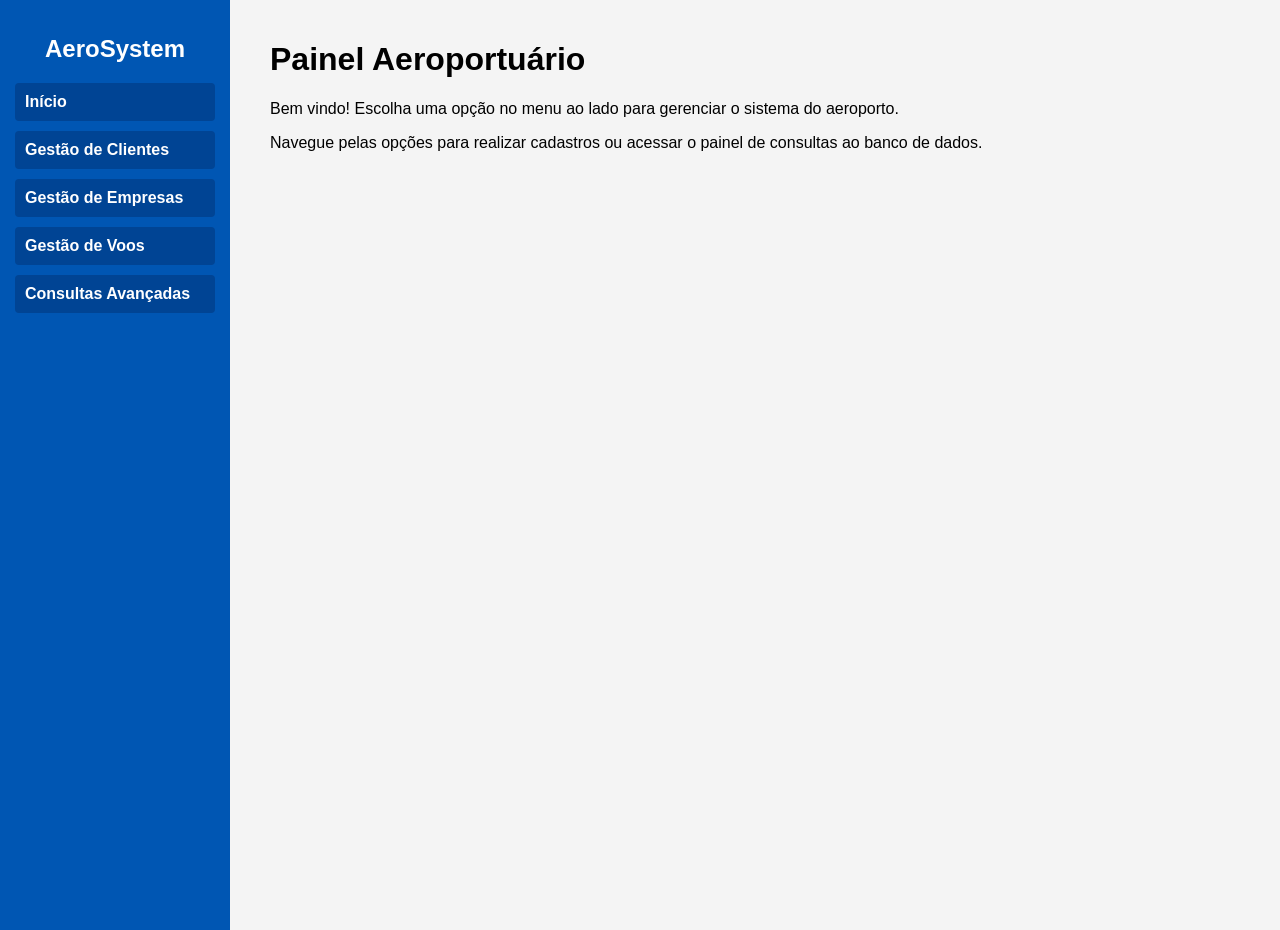
<file: index.html>
<!DOCTYPE html>
<html lang="pt-BR">
    <head>
        <meta charset="UTF-8">
        <title>AeroSystem - Início</title>
        <link rel="stylesheet" href="style.css">
    </head>

    <body>
        <div class="menu-lateral">
            <h2>AeroSystem</h2>
            <ul>
                <li><a href="index.html">Início</a></li>
                <li><a href="clientes.html">Gestão de Clientes</a></li>
                <li><a href="empresas.html">Gestão de Empresas</a></li>
                <li><a href="voos.html">Gestão de Voos</a></li>
                <li><a href="consultas.html">Consultas Avançadas</a></li>
            </ul>
        </div>

        <div class="conteudo">
            <h1>Painel Aeroportuário</h1>
            <p>Bem vindo! Escolha uma opção no menu ao lado para gerenciar o sistema do aeroporto.</p>
            <p>Navegue pelas opções para realizar cadastros ou acessar o painel de consultas ao banco de dados.</p>
        </div>
    </body>
</html>
</file>
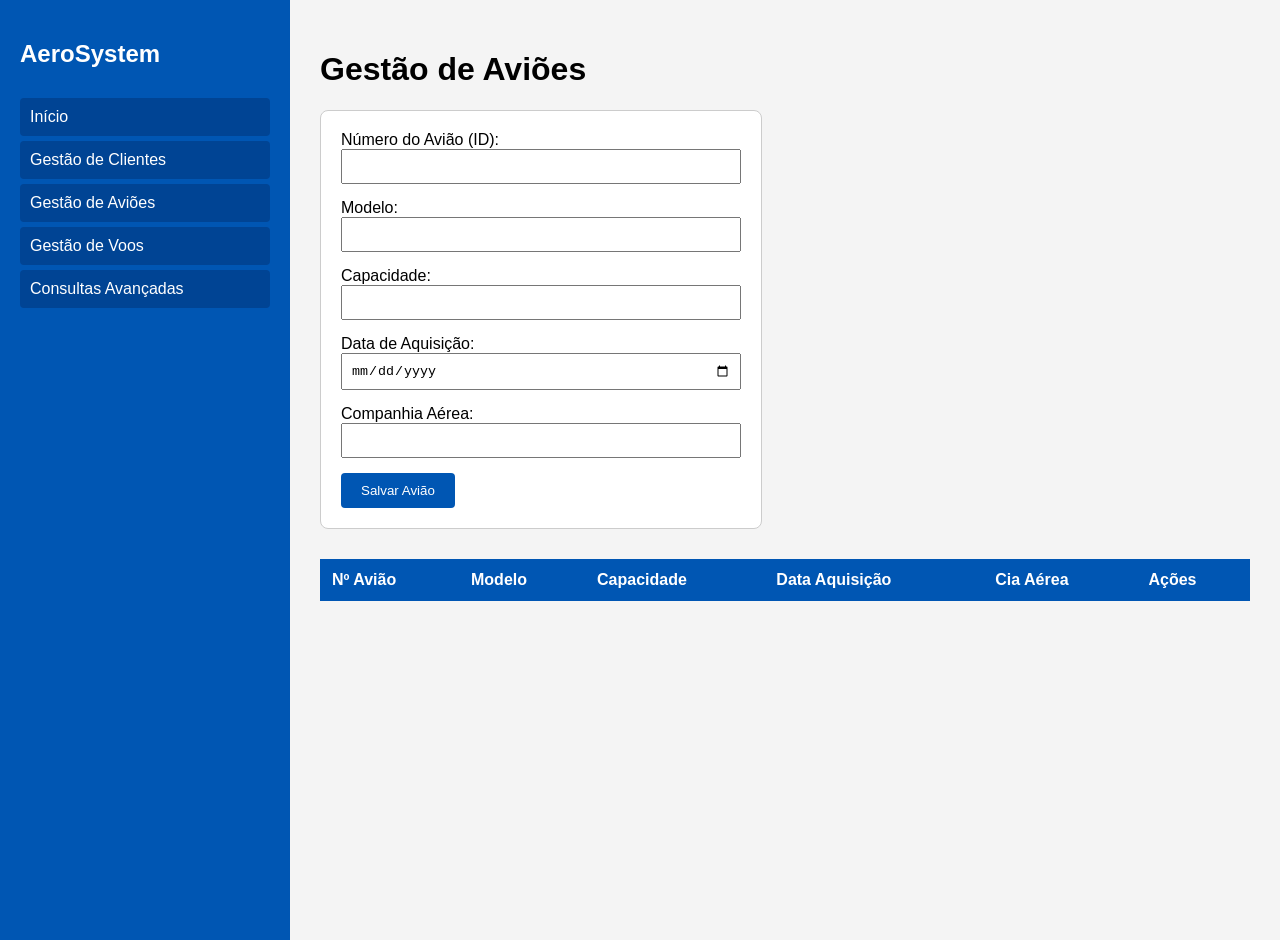
<file: avioes.html>
<!DOCTYPE html>
<html lang="pt-br">
<head>
    <meta charset="UTF-8">
    <title>Gestão de Aviões</title>
</head>
<body>
    <div class="sidebar">
        <h2>AeroSystem</h2>
        <a href="index.html">Início</a>
        <a href="clientes.html">Gestão de Clientes</a>
        <a href="avioes.html">Gestão de Aviões</a>
        <a href="voos.html">Gestão de Voos</a>
        <a href="consultas.html">Consultas Avançadas</a>
    </div>

    <div class="main-content">
        <h1>Gestão de Aviões</h1>
        
        <form id="form-aviao">
            <label>Número do Avião (ID):</label>
            <input type="number" id="aviao-n" required>

            <label>Modelo:</label>
            <input type="text" id="aviao-modelo" required>

            <label>Capacidade:</label>
            <input type="number" id="aviao-cap" required>

            <label>Data de Aquisição:</label>
            <input type="date" id="aviao-data" required>

            <label>Companhia Aérea:</label>
            <input type="text" id="aviao-cia" required>

            <button type="submit">Salvar Avião</button>
        </form>

        <table id="tabela-avioes">
            <thead>
                <tr>
                    <th>Nº Avião</th>
                    <th>Modelo</th>
                    <th>Capacidade</th>
                    <th>Data Aquisição</th>
                    <th>Cia Aérea</th>
                    <th>Ações</th>
                </tr>
            </thead>
            <tbody id="tbody-avioes"></tbody>
        </table>
    </div>

    <script src="script.js"></script>
</body>
</html>

<head>
    <meta charset="UTF-8">
    <title>Gestão de Aviões</title>
    
    <style>
        body { margin: 0; display: flex; font-family: Arial, sans-serif; background-color: #f4f4f4; }
        
        /* Barra Lateral */
        .sidebar { width: 250px; background-color: #0056b3; color: white; height: 100vh; padding: 20px; }
        .sidebar h2 { font-size: 1.5rem; margin-bottom: 30px; }
        .sidebar a { display: block; color: white; text-decoration: none; padding: 10px; margin-bottom: 5px; background: #004494; border-radius: 4px; }
        .sidebar a:hover { background: #003366; }

        /* Conteúdo Principal */
        .main-content { flex: 1; padding: 30px; }
        
        /* Formulario e Tabela */
        form { background: white; padding: 20px; border-radius: 8px; border: 1px solid #ccc; width: 400px; }
        input { width: 100%; padding: 8px; margin-bottom: 15px; box-sizing: border-box; }
        table { width: 100%; border-collapse: collapse; margin-top: 30px; background: white; }
        th { background-color: #0056b3; color: white; padding: 12px; text-align: left; }
        td { padding: 10px; border: 1px solid #ddd; }
        button { background-color: #0056b3; color: white; padding: 10px 20px; border: none; cursor: pointer; border-radius: 4px; }
    </style>
</head>
</file>
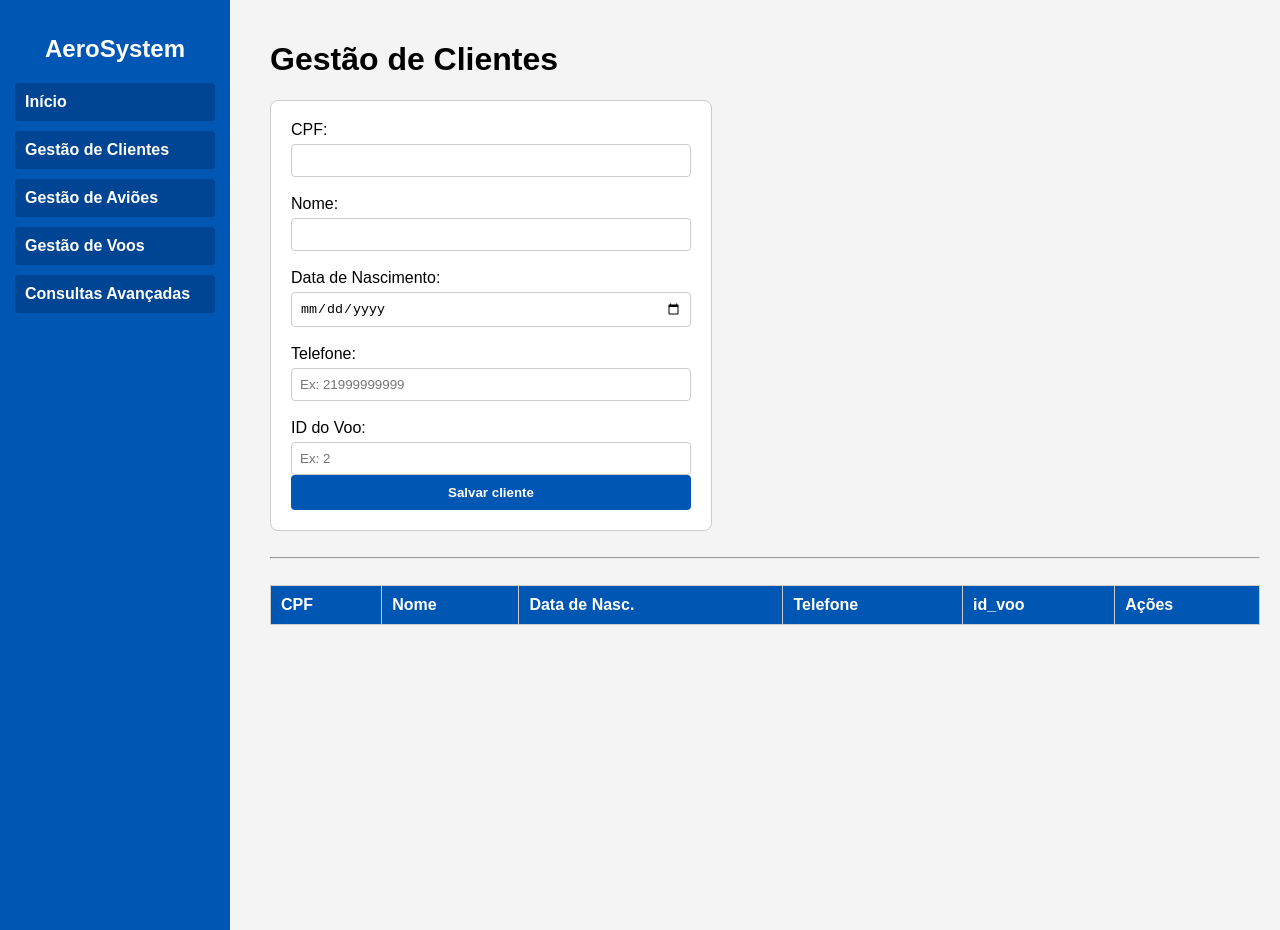
<file: clientes.html>
<!DOCTYPE html>
<html lang="pt-BR">
    <head>
        <meta charset="UTF-8">
        <title>Clientes - AeroSystem</title>
        <link rel="stylesheet" href="style.css">
    </head>

    <body>
        <div class="menu-lateral">
            <h2>AeroSystem</h2>
            <ul>
                <li><a href="index.html">Início</a></li>
                <li><a href="clientes.html">Gestão de Clientes</a></li>
                <li><a href="avioes.html">Gestão de Aviões</a></li>
                <li><a href="voos.html">Gestão de Voos</a></li>
                <li><a href="consultas.html">Consultas Avançadas</a></li>
            </ul>
        </div>

        <div class="conteudo">
            <h1>Gestão de Clientes</h1>
            
            <form id="form-cliente">
                <label>CPF:</label><br>
                <input type="text" id="cli-cpf" required><br><br>

                <label>Nome:</label><br>
                <input type="text" id="cli-nome" required><br><br>

                <label>Data de Nascimento:</label><br>
                <input type="date" id="cli-nasc" required><br><br>

                <label>Telefone:</label><br>
                <input type="text" id="cli-tel" placeholder="Ex: 21999999999" required><br><br>

               
                <label>ID do Voo:</label>
                <input type="number" id="voo_id" placeholder="Ex: 2" required>

                <button type="submit">Salvar cliente</button>
            </form>

            <br><hr><br>

            <table id="tabela-clientes">
                <thead>
                    <tr>
                        <th>CPF</th>
                        <th>Nome</th>
                        <th>Data de Nasc.</th>
                        <th>Telefone</th>
                        <th>id_voo</th>
                        <th>Ações</th>
                    </tr>
                </thead>
                <tbody id="tbody-clientes"></tbody>
            </table>
        </div>
        <script src="script.js"></script>
    </body>
</html>
</file>
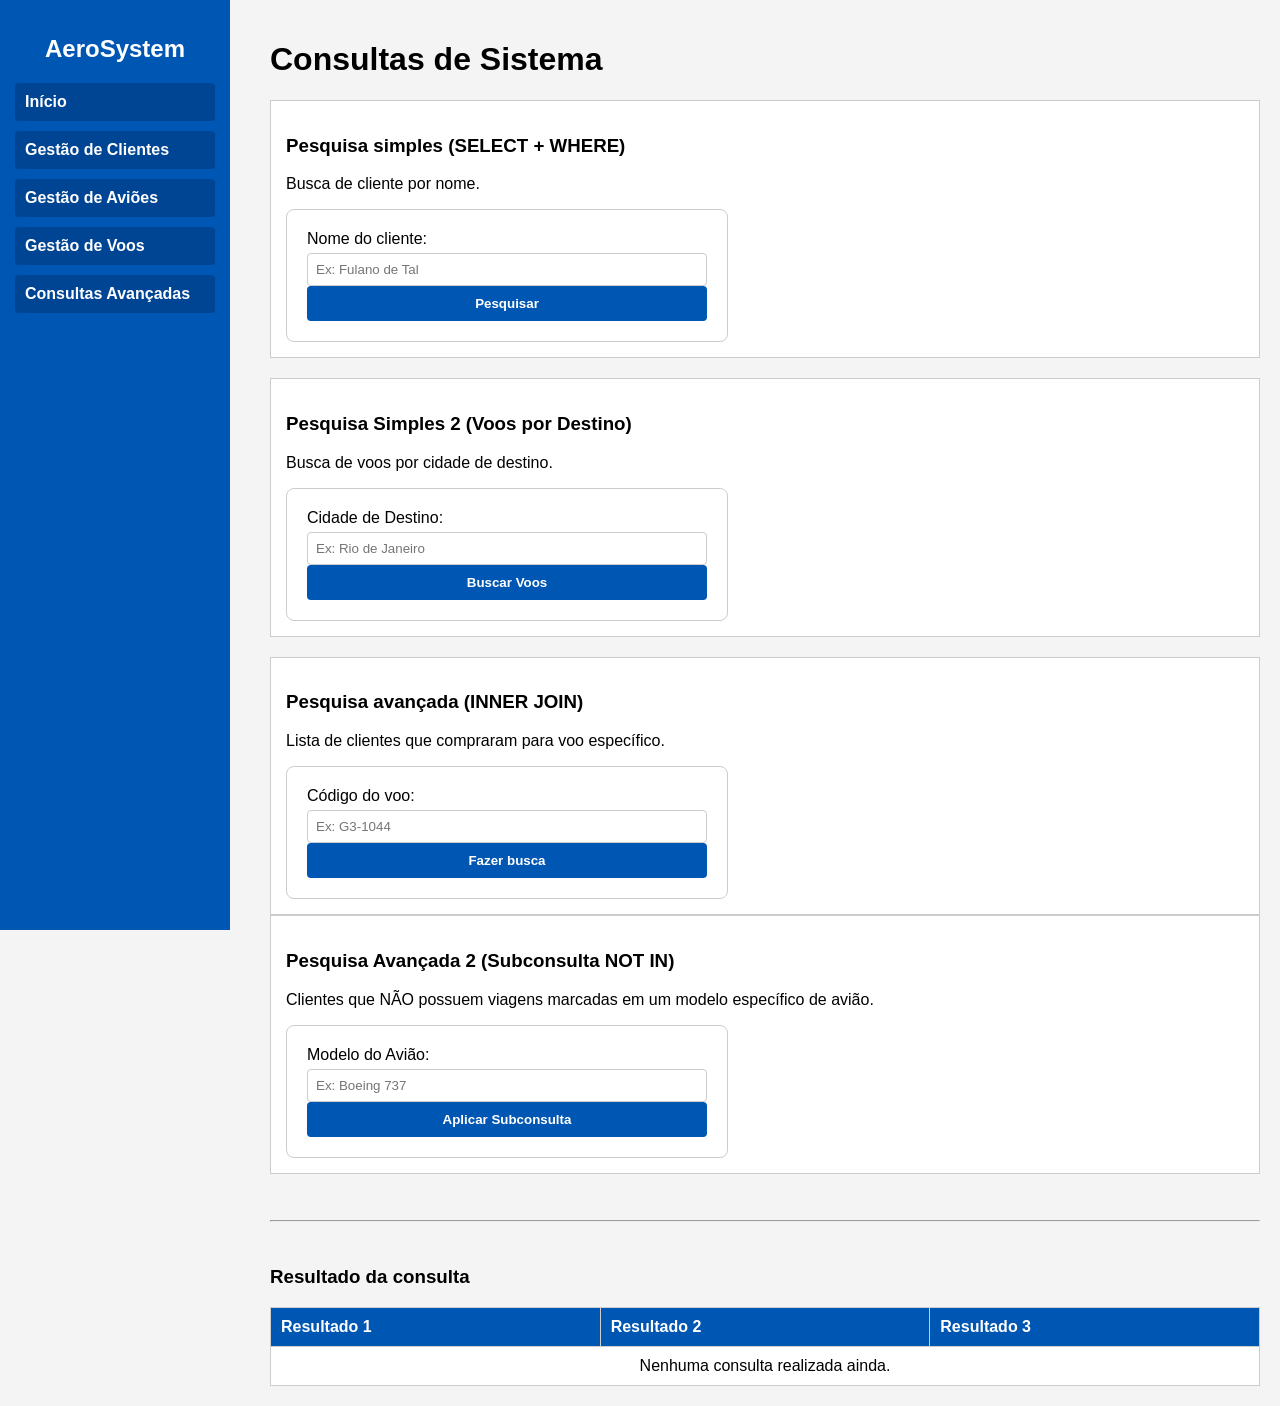
<file: consultas.html>
<!DOCTYPE html>
<html lang="pt-BR">
    <head>
        <meta charset="UTF-8">
        <title>Consultas - AeroSystem</title>
        <link rel="stylesheet" href="style.css">
    </head>

    <body>
        <div class="menu-lateral">
            <h2>AeroSystem</h2>
            <ul>
                <li><a href="index.html">Início</a></li>
                <li><a href="clientes.html">Gestão de Clientes</a></li>
                <li><a href="avioes.html">Gestão de Aviões</a></li>
                <li><a href="voos.html">Gestão de Voos</a></li>
                <li><a href="consultas.html">Consultas Avançadas</a></li>
            </ul>
        </div>

        <div class="conteudo">
            <h1>Consultas de Sistema</h1>
            
            <div style="background-color: white; padding: 15px; border: 1px solid #ccc; margin-bottom: 20px;">
                <h3>Pesquisa simples (SELECT + WHERE)</h3>
                <p>Busca de cliente por nome.</p>
                <form id="form-consulta-simples">
                    <label>Nome do cliente:</label>
                    <input type="text" id="busca-nome" placeholder="Ex: Fulano de Tal">
                    <button type="submit">Pesquisar</button>
                </form>
            </div>

            <div style="background-color: white; padding: 15px; border: 1px solid #ccc; margin-bottom: 20px;">
                <h3>Pesquisa Simples 2 (Voos por Destino)</h3>
                <p>Busca de voos por cidade de destino.</p>
                <form id="form-consulta-destino">
                    <label>Cidade de Destino:</label>
                    <input type="text" id="busca-destino" placeholder="Ex: Rio de Janeiro" required>
                    <button type="submit">Buscar Voos</button>
                </form>
            </div>
            <div style="background-color: white; padding: 15px; border: 1px solid #ccc;">
                <h3>Pesquisa avançada (INNER JOIN)</h3>
                <p>Lista de clientes que compraram para voo específico.</p>
                <form id="form-consulta-avancada">
                    <label>Código do voo:</label>
                    <input type="text" id="busca-voo" placeholder="Ex: G3-1044">
                    <button type="submit">Fazer busca</button>
                </form>
            </div>

            <div style="background-color: white; padding: 15px; border: 1px solid #ccc; margin-bottom: 20px;">
                <h3>Pesquisa Avançada 2 (Subconsulta NOT IN)</h3>
                <p>Clientes que NÃO possuem viagens marcadas em um modelo específico de avião.</p>
                <form id="form-consulta-subquery">
                    <label>Modelo do Avião:</label>
                    <input type="text" id="busca-modelo-aviao" placeholder="Ex: Boeing 737" required>
                    <button type="submit">Aplicar Subconsulta</button>
                </form>
            </div>
            <br><hr><br>
            
            <h3>Resultado da consulta</h3>
            <table id="tabela-resultados">
                <thead>
                    <tr>
                        <th>Resultado 1</th>
                        <th>Resultado 2</th>
                        <th>Resultado 3</th>
                    </tr>
                </thead>
                <tbody id="tbody-resultados">
                    <tr>
                        <td colspan="3" style="text-align: center;">Nenhuma consulta realizada ainda.</td>
                    </tr>
                </tbody>
            </table>
        </div>
        
        <script src="script.js"></script>
    </body>
</html>
</file>
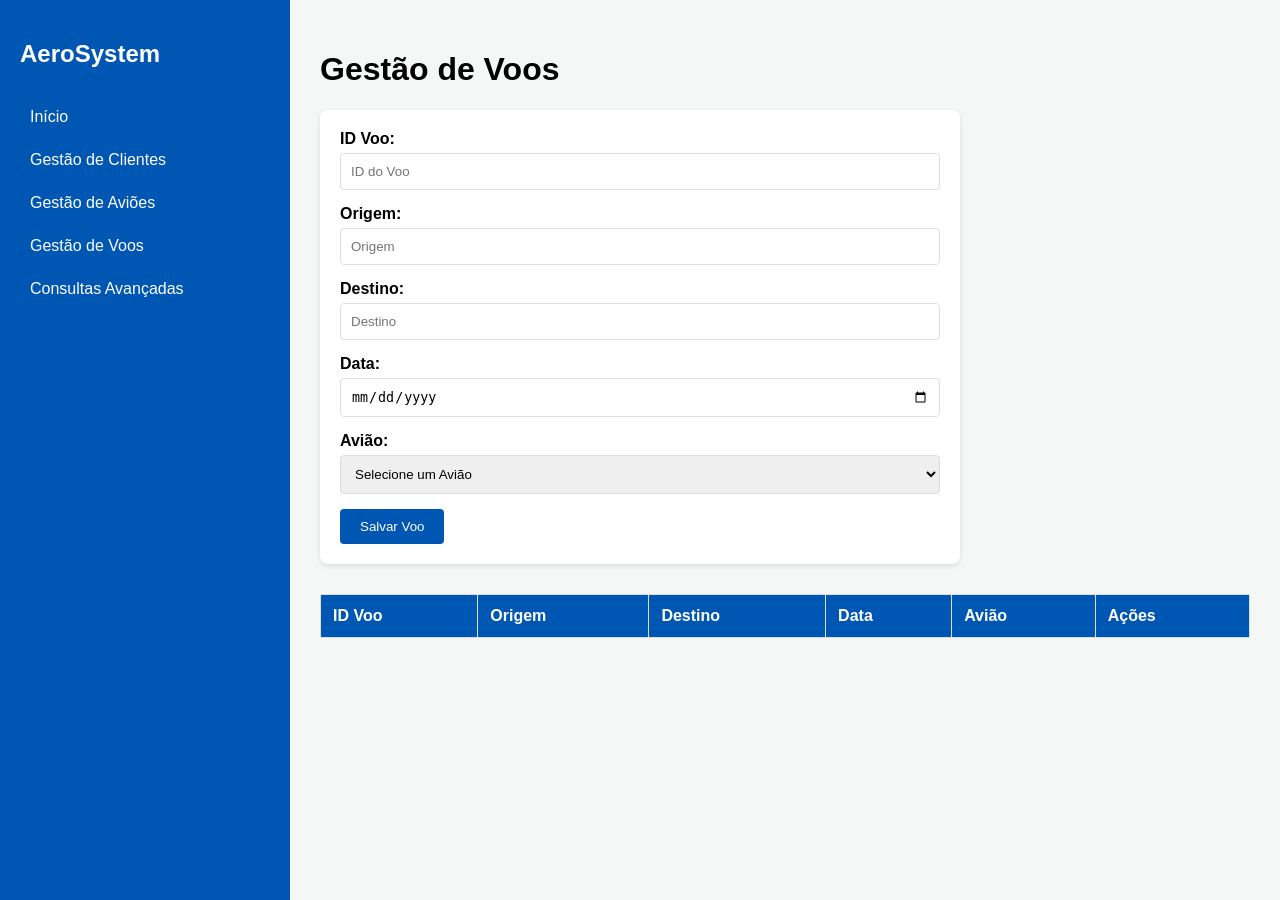
<file: voos.html>
<!DOCTYPE html>
<html lang="pt-br">
<head>
    <meta charset="UTF-8">
    <title>Gestão de Voos</title>

    <style>
        body {
            font-family: 'Segoe UI', Tahoma, Geneva, Verdana, sans-serif;
            margin: 0;
            display: flex;
            min-height: 100vh;
            background-color: #f4f7f6;
        }

        .sidebar {
            width: 250px;
            background-color: #0056b3;
            color: white;
            padding: 20px;
        }

        .sidebar h2 { font-size: 1.5rem; margin-bottom: 30px; }

        .sidebar a {
            display: block;
            color: white;
            text-decoration: none;
            padding: 10px;
            margin-bottom: 5px;
            border-radius: 4px;
        }

        .sidebar a:hover { background-color: #004494; }

        .conteudo { flex: 1; padding: 30px; }

        form {
            background: white;
            padding: 20px;
            border-radius: 8px;
            box-shadow: 0 2px 5px rgba(0,0,0,0.1);
            margin-bottom: 30px;
            max-width: 600px;
        }

        label { display: block; margin-bottom: 5px; font-weight: bold; }

        form input, form select {
            display: block;
            width: 100%;
            padding: 10px;
            margin-bottom: 15px;
            border: 1px solid #ddd;
            border-radius: 4px;
            box-sizing: border-box;
        }

        button {
            background-color: #0056b3;
            color: white;
            border: none;
            padding: 10px 20px;
            border-radius: 4px;
            cursor: pointer;
        }

        table { width: 100%; border-collapse: collapse; background: white; }

        table thead { background-color: #0056b3; color: white; }

        table th, table td {
            padding: 12px;
            border: 1px solid #ddd;
            text-align: left;
        }
    </style>
</head>
<body>

    <div class="sidebar">
        <h2>AeroSystem</h2>
        <a href="index.html">Início</a>
        <a href="clientes.html">Gestão de Clientes</a>
        <a href="avioes.html">Gestão de Aviões</a>
        <a href="voos.html">Gestão de Voos</a>
        <a href="consultas.html">Consultas Avançadas</a>
    </div>

    <div class="conteudo">
        <h1>Gestão de Voos</h1>
        
        <form id="form-voo">
            <label>ID Voo:</label>
            <input type="text" id="id_voo" placeholder="ID do Voo">

            <label>Origem:</label>
            <input type="text" id="origem" placeholder="Origem">

            <label>Destino:</label>
            <input type="text" id="destino" placeholder="Destino">

            <label>Data:</label>
            <input type="date" id="data_voo">
            
            <label>Avião:</label>
            <select id="aviao_id">
                <option value="">Selecione um Avião</option>
            </select>
            
            <button type="submit">Salvar Voo</button>
        </form>

        <table id="tabela-voos">
            <thead>
                <tr>
                    <th>ID Voo</th>
                    <th>Origem</th>
                    <th>Destino</th>
                    <th>Data</th>
                    <th>Avião</th>
                    <th>Ações</th>
                </tr>
            </thead>
            <tbody></tbody>
        </table>
    </div>

    <script src="script.js"></script>
</body>
</html>
</file>
<file: style.css>
body {
    font-family: Arial, sans-serif;
    margin: 0;
    padding: 0;
    background-color: #f4f4f4;
}

.menu-lateral {
    width: 200px;
    background-color: #0056b3;
    color: white;
    float: left;
    height: 100vh;
    padding: 15px;
}

.menu-lateral h2 { text-align: center; }
.menu-lateral li { margin-bottom: 10px; }

.menu-lateral ul {
    list-style-type: none;
    padding: 0;
}

.menu-lateral a {
    color: white;
    text-decoration: none;
    font-weight: bold;
    display: block;
    padding: 10px;
    background-color: #004494;
    border-radius: 4px;
}

.menu-lateral a:hover {
    background-color: #ffcc00;
    color: black;
}

.conteudo {
    margin-left: 250px;
    padding: 20px;
}

table {
    width: 100%;
    border-collapse: collapse;
    background-color: white;
}

table, th, td { border: 1px solid #ccc; }

th, td {
    padding: 10px;
    text-align: left;
}

th {
    background-color: #0056b3;
    color: white;
}

form {
    background-color: white;
    padding: 20px;
    border-radius: 8px;
    border: 1px solid #ccc;
    max-width: 400px;
}

input[type="text"],
input[type="number"],
input[type="date"],
input[type="datetime-local"] {
    width: 100%;
    padding: 8px;
    margin-top: 5px;
    border: 1px solid #ccc;
    border-radius: 4px;
    box-sizing: border-box; 
}

button[type="submit"] {
    background-color: #0056b3;
    color: white;
    border: none;
    padding: 10px 15px;
    font-weight: bold;
    border-radius: 4px;
    cursor: pointer;
    width: 100%;
    transition: background 0.2s;
}

button[type="submit"]:hover {
    background-color: #004494;
}

/* Botão de Excluir da Tabela */
table button {
    background-color: #dc3545;
    color: white;
    border: none;
    padding: 5px 10px;
    border-radius: 4px;
    cursor: pointer;
}

table button:hover {
    background-color: #bd2130;
}
</file>
